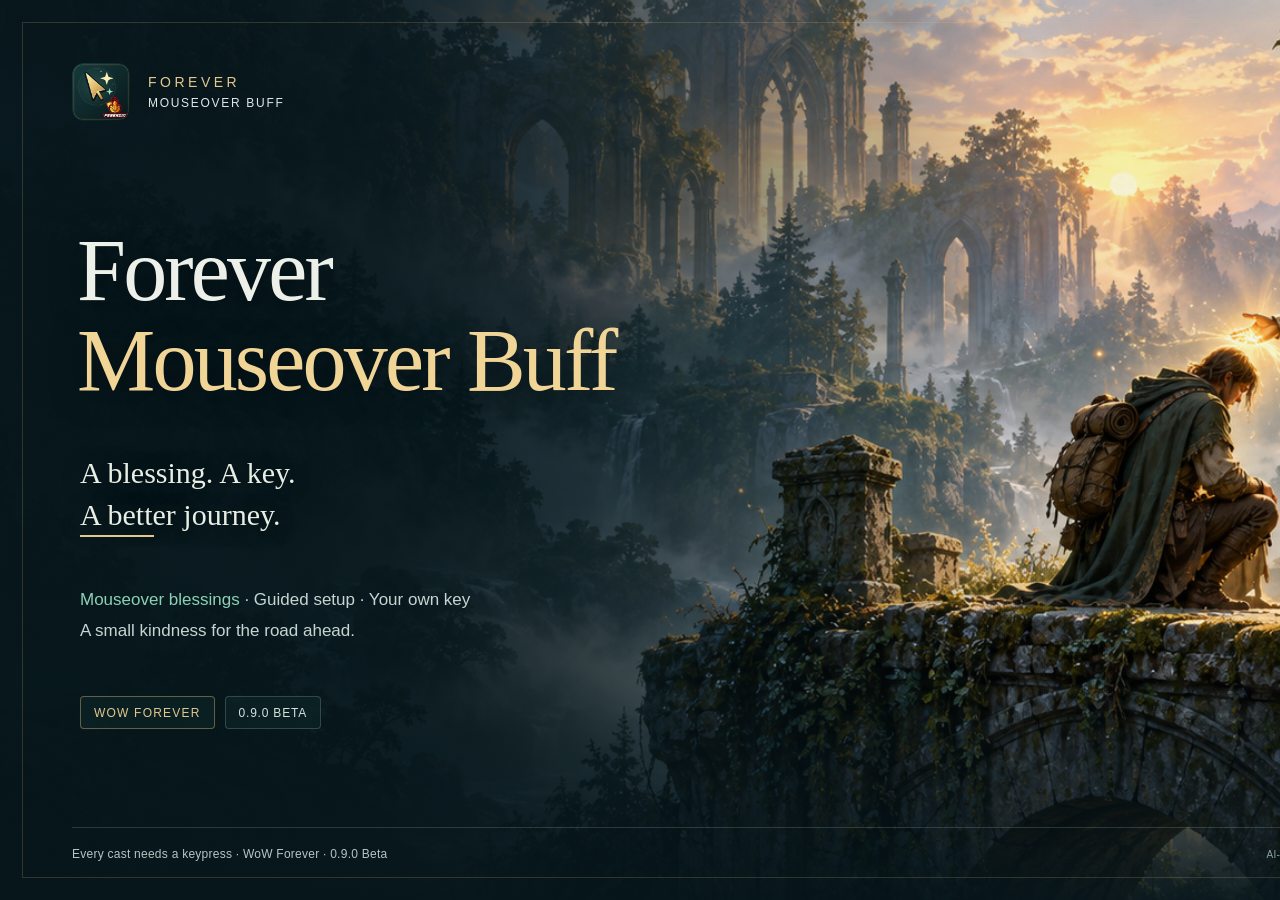
<file: release/assets/launch-0.9.0.html>
<!doctype html>
<!-- Purpose: three code-native release artboards using actual addon layout and unchanged brand marks.
     Input: ?view=hero|intro|keybinding. Output: fixed 1600x900 artboard for export.
     Invariants: no network, user data, fictional UI values or game-screenshot claims.
     Debug: inspect document.documentElement.dataset.view; every external asset is relative. -->
<html lang="en"><head><meta charset="utf-8"><meta name="viewport" content="width=1600,initial-scale=1">
<title>Forever Mouseover Buff · 0.9.0 launch artwork</title>
<style>
:root{--bg:#09181c;--panel:#10282d;--gold:#e3c78d;--mint:#8cd1b7;--text:#ecf0e9;--muted:#9bb4b3}
*{box-sizing:border-box}html,body{margin:0;width:1600px;height:900px;overflow:hidden;background:var(--bg);color:var(--text)}
body{font-family:Arial,Helvetica,sans-serif;-webkit-font-smoothing:antialiased}
.artboard{position:relative;width:1600px;height:900px;overflow:hidden;background:radial-gradient(ellipse at 77% 40%,#18383b 0%,#10272c 41%,#08191d 86%)}
.artboard::after{content:"";position:absolute;inset:22px;border:1px solid #d9bd7a30;pointer-events:none;z-index:5}
.hero-art{position:absolute;inset:0;width:1600px;height:900px;object-fit:cover;object-position:70% center}
.hero-shade{position:absolute;inset:0;background:linear-gradient(90deg,#06161bea 0%,#06161bdf 24%,#06161b88 42%,#06161b08 64%),linear-gradient(0deg,#06151bea 0%,transparent 26%)}
.author-mark{position:absolute;right:64px;top:43px;width:110px;height:96px;object-fit:contain;z-index:4;filter:drop-shadow(0 4px 14px #0006)}
.brand{position:absolute;top:63px;left:72px;display:flex;align-items:center;gap:18px;z-index:3}
.brand img{width:58px;height:58px;object-fit:contain;border-radius:12px}
.brand-name{font-size:14px;letter-spacing:3.5px;text-transform:uppercase;color:var(--gold);line-height:1.6}
.brand-name span{display:block;letter-spacing:1.7px;color:#dde9e4;font-size:12px}
.hero-title{position:absolute;left:77px;top:226px;margin:0;z-index:3;font-family:Georgia,'Times New Roman',serif;font-weight:400;font-size:88px;line-height:1.02;letter-spacing:-2.8px;text-shadow:0 4px 36px #0007}
.hero-title span{display:block;color:#f1d597}.hero-subtitle{position:absolute;left:80px;top:452px;margin:0;z-index:3;font-family:Georgia,'Times New Roman',serif;font-size:30px;line-height:1.4;color:#e9eee4;text-shadow:0 2px 20px #0008}
.hero-rule{position:absolute;left:80px;top:535px;width:74px;height:2px;background:var(--gold);z-index:3}
.hero-features{position:absolute;left:80px;top:568px;z-index:3;font-size:17px;line-height:1.8;color:#c5d6d2;max-width:520px}
.hero-features strong{font-weight:400;color:var(--mint)}
.version{position:absolute;left:80px;top:696px;display:flex;gap:10px;align-items:center;z-index:3}
.pill{display:inline-flex;align-items:center;height:33px;padding:0 13px;border:1px solid #cdb37470;background:#10292b85;border-radius:4px;font-size:12px;letter-spacing:1.2px;color:var(--gold);text-transform:uppercase}
.pill.dim{border-color:#9bb4b345;color:#d2e4de;letter-spacing:.8px}
.bottom{position:absolute;left:72px;right:72px;bottom:39px;display:flex;justify-content:space-between;align-items:center;z-index:4;font-size:12px;letter-spacing:.25px;color:#b2c7c2}
.bottom::before{position:absolute;content:"";left:0;right:0;height:1px;background:#b4c7bd33;top:-20px}
.bottom .credit{font-size:10px;color:#8ca5a1}
.eyebrow{position:absolute;left:72px;top:172px;font-size:12px;letter-spacing:3px;font-weight:700;color:var(--mint)}
.explain-title{position:absolute;left:68px;top:211px;width:460px;margin:0;font-family:Georgia,'Times New Roman',serif;font-size:61px;line-height:1.08;font-weight:400;letter-spacing:-1.6px;color:var(--text)}
.explain-title em{font-style:normal;color:var(--gold)}
.benefits{position:absolute;left:72px;top:411px;width:423px;display:flex;flex-direction:column;gap:26px}
.benefit{display:flex;gap:17px;align-items:flex-start}.number{display:flex;align-items:center;justify-content:center;flex:none;width:34px;height:34px;border:1px solid #d4ba7e63;border-radius:50%;color:var(--gold);font-family:Georgia,serif;font-size:17px}
.benefit h2{font-size:19px;font-weight:500;line-height:1.4;margin:0 0 7px;color:#e5eee8}.benefit p{font-size:14px;line-height:1.6;margin:0;color:var(--muted)}
.note{position:absolute;left:72px;top:719px;width:417px;font-size:13px;line-height:1.65;color:#a6c4bb}.note b{color:var(--mint);font-weight:500}
.window-surround{position:absolute;left:571px;top:134px;width:936px;height:685px;background:#071417;border:1px solid #e0c48943;box-shadow:0 26px 90px #0007;border-radius:5px;padding:14px;z-index:2}
.window-surround::before{content:"";position:absolute;inset:-11px;border:1px solid #afc7bf13;border-radius:11px;pointer-events:none}
.ui-window{position:relative;width:840px;height:620px;transform:scale(1.08);transform-origin:top left;background:#0c161a;font-family:'Arial Narrow','Liberation Sans Narrow',Arial,sans-serif}
.ui-node{position:absolute;white-space:pre-wrap;overflow-wrap:normal;overflow:hidden;line-height:1.18;font-weight:400}
.window-label{position:absolute;top:104px;left:586px;color:#8daca6;font-size:10px;letter-spacing:2px;text-transform:uppercase}
.setup-line{position:absolute;left:72px;top:169px;width:38px;height:2px;background:var(--gold)}
.key-title{top:223px;font-size:69px;width:440px}.key-benefits{top:430px;gap:28px}.key-note{top:730px}.key .eyebrow{top:181px}
[data-view="hero"] .setup,[data-view="intro"] .hero,[data-view="keybinding"] .hero{display:none}
[data-view="intro"] .key-copy,[data-view="keybinding"] .intro-copy{display:none}
</style></head><body><main class="artboard" role="img" aria-label="Forever Mouseover Buff release graphic">
<section class="hero"><img class="hero-art" src="hero-art-0.9.0.jpg" alt="Illustration of a paladin blessing a traveler in a forest sanctuary"><div class="hero-shade"></div>
<h1 class="hero-title">Forever<span>Mouseover Buff</span></h1><p class="hero-subtitle">A blessing. A key.<br>A better journey.</p><div class="hero-rule"></div>
<p class="hero-features"><strong>Mouseover blessings</strong> · Guided setup · Your own key<br>A small kindness for the road ahead.</p>
<div class="version"><span class="pill">WoW Forever</span><span class="pill dim">0.9.0 Beta</span></div>
<div class="bottom"><span>Every cast needs a keypress · WoW Forever · 0.9.0 Beta</span><span class="credit">AI-assisted illustration · Independent addon by Feberdin</span></div></section>
<header class="brand"><img src="project-icon.png" alt="Forever Mouseover Buff icon"><div class="brand-name">Forever<span>Mouseover Buff</span></div></header>
<img class="author-mark" src="feberdin-knight.png" alt="Original Feberdin knight and wordmark">
<section class="setup"><div class="intro-copy"><div class="eyebrow">NEW IN 0.9.0</div><h1 class="explain-title">Start in three<br><em>simple steps.</em></h1>
<div class="benefits"><article class="benefit"><span class="number">1</span><div><h2>Choose your buff key.</h2><p>Pick a free key inside the addon.<br>No hidden default assignment.</p></div></article><article class="benefit"><span class="number">2</span><div><h2>Hover. Press. Bless.</h2><p>Mouse over a friendly player.<br>Every blessing needs your keypress.</p></div></article><article class="benefit"><span class="number">3</span><div><h2>Make greetings your own.</h2><p>Control sending, receiving and<br>the display of your own messages.</p></div></article></div><p class="note"><b>Always within reach.</b><br>Reopen the introduction with <strong>/fmb intro</strong>.</p></div>
<div class="key-copy key"><div class="eyebrow">YOUR SETUP. YOUR CHOICE.</div><h1 class="explain-title key-title">Your buff.<br><em>Your key.</em></h1>
<div class="benefits key-benefits"><article class="benefit"><span class="number">⌨</span><div><h2>Keyboard + modifiers</h2><p>Use Alt, Ctrl, Shift or Cmd<br>with a free keyboard key.</p></div></article><article class="benefit"><span class="number">↕</span><div><h2>Mouse buttons + wheel</h2><p>Choose a middle or extra mouse button,<br>or a direction of your mouse wheel.</p></div></article><article class="benefit"><span class="number">✓</span><div><h2>Your other keys stay protected.</h2><p>Occupied keys are rejected.<br>Escape cancels without applying a change.</p></div></article></div><p class="note key-note">Open <b>Buffs &amp; Taste → Taste wählen</b><br>or enter <b>/fmb bind</b>.</p></div>
<div class="window-label">The actual addon layout</div><div class="window-surround"><div id="ui" class="ui-window" aria-label="Source-derived German addon interface"></div></div>
<div class="bottom"><span>UI preview from addon code · German interface</span><span>WoW Forever · 0.9.0 Beta</span></div></section></main>
<script>
// Render the actual exported native frames. Only the presentation environment is
// substituted; all coordinates, strings, colors and texture bytes come from Lua.
const layouts={"intro":[{"color":{"1":0.16,"2":0.235,"3":0.25,"4":1},"text":"","w":840,"vertical":"TOP","y":0,"x":0,"align":"LEFT","size":12,"texture":"","kind":"Texture","h":620,"textColor":{}},{"color":{"1":0.047,"2":0.086,"3":0.102,"4":1},"text":"","w":838,"vertical":"TOP","y":1,"x":1,"align":"LEFT","size":12,"texture":"","kind":"Texture","h":618,"textColor":{}},{"color":{"1":0.843,"2":0.718,"3":0.482,"4":1},"text":"","w":838,"vertical":"TOP","y":1,"x":1,"align":"LEFT","size":12,"texture":"","kind":"Texture","h":2,"textColor":{}},{"color":{},"text":"","w":68,"vertical":"TOP","y":22,"x":24,"align":"LEFT","size":12,"texture":"Interface\\AddOns\\ForeverMouseoverBuff\\Media\\ProjectIcon.tga","kind":"Texture","h":68,"textColor":{}},{"color":{},"text":"FOREVER","w":525,"vertical":"TOP","y":24,"x":108,"align":"LEFT","size":12,"texture":"","kind":"FontString","h":20,"textColor":{"1":0.843,"2":0.718,"3":0.482,"4":1}},{"color":{},"text":"Mouseover Buff","w":580,"vertical":"TOP","y":48,"x":106,"align":"LEFT","size":27,"texture":"","kind":"FontString","h":34,"textColor":{"1":0.91,"2":0.933,"3":0.918,"4":1}},{"color":{},"text":"Ein Segen. Ein Gruß. Gemeinsam durch Azeroth.","w":580,"vertical":"TOP","y":89,"x":108,"align":"LEFT","size":12,"texture":"","kind":"FontString","h":23,"textColor":{"1":0.57,"2":0.655,"3":0.663,"4":1}},{"color":{},"text":"","w":50,"vertical":"TOP","y":27,"x":734,"align":"LEFT","size":12,"texture":"Interface\\AddOns\\ForeverMouseoverBuff\\Media\\FeberdinKnight.tga","kind":"Texture","h":50,"textColor":{}},{"color":{},"text":"FEBERDIN","w":78,"vertical":"TOP","y":83,"x":720,"align":"LEFT","size":10,"texture":"","kind":"FontString","h":18,"textColor":{"1":0.843,"2":0.718,"3":0.482,"4":1}},{"color":{"1":0.16,"2":0.235,"3":0.25,"4":1},"text":"","w":798,"vertical":"TOP","y":118,"x":20,"align":"LEFT","size":12,"texture":"","kind":"Texture","h":1,"textColor":{}},{"color":{"1":0.16,"2":0.235,"3":0.25,"4":1},"text":"","w":1,"vertical":"TOP","y":138,"x":208,"align":"LEFT","size":12,"texture":"","kind":"Texture","h":410,"textColor":{}},{"color":{"1":0.071,"2":0.125,"3":0.145,"4":1},"text":"","w":171,"vertical":"TOP","y":493,"x":20,"align":"LEFT","size":12,"texture":"","kind":"Texture","h":63,"textColor":{}},{"color":{},"text":"FÜR ALLE KLASSEN","w":151,"vertical":"TOP","y":504,"x":32,"align":"LEFT","size":10,"texture":"","kind":"FontString","h":16,"textColor":{"1":0.843,"2":0.718,"3":0.482,"4":1}},{"color":{},"text":"Grüße empfangen oder\nausblenden – du entscheidest.","w":151,"vertical":"TOP","y":526,"x":32,"align":"LEFT","size":10,"texture":"","kind":"FontString","h":29,"textColor":{"1":0.57,"2":0.655,"3":0.663,"4":1}},{"color":{"1":0.16,"2":0.235,"3":0.25,"4":1},"text":"","w":798,"vertical":"TOP","y":575,"x":20,"align":"LEFT","size":12,"texture":"","kind":"Texture","h":1,"textColor":{}},{"color":{},"text":"v0.9.0  ·  Feberdin","w":206,"vertical":"TOP","y":590,"x":22,"align":"LEFT","size":10,"texture":"","kind":"FontString","h":17,"textColor":{"1":0.57,"2":0.655,"3":0.663,"4":1}},{"color":{},"text":"Einstellungen direkt übernommen · Datei beim nächsten /reload","w":563,"vertical":"TOP","y":589,"x":254,"align":"LEFT","size":10,"texture":"","kind":"FontString","h":21,"textColor":{"1":0.57,"2":0.655,"3":0.663,"4":1}},{"color":{"1":0.16,"2":0.235,"3":0.25,"4":1},"text":"","w":26,"vertical":"TOP","y":18,"x":796,"align":"LEFT","size":12,"texture":"","kind":"Texture","h":26,"textColor":{}},{"color":{"1":0.09,"2":0.157,"3":0.173,"4":1},"text":"","w":24,"vertical":"TOP","y":19,"x":797,"align":"LEFT","size":12,"texture":"","kind":"Texture","h":24,"textColor":{}},{"color":{},"text":"×","w":8,"vertical":"MIDDLE","y":18,"x":805,"align":"CENTER","size":14,"texture":"","kind":"FontString","h":26,"textColor":{"1":0.91,"2":0.933,"3":0.918,"4":1}},{"color":{"1":0.16,"2":0.235,"3":0.25,"4":1},"text":"","w":171,"vertical":"TOP","y":140,"x":20,"align":"LEFT","size":12,"texture":"","kind":"Texture","h":40,"textColor":{}},{"color":{"1":0.09,"2":0.157,"3":0.173,"4":1},"text":"","w":169,"vertical":"TOP","y":141,"x":21,"align":"LEFT","size":12,"texture":"","kind":"Texture","h":38,"textColor":{}},{"color":{},"text":"Buffs & Taste","w":153,"vertical":"MIDDLE","y":140,"x":29,"align":"CENTER","size":14,"texture":"","kind":"FontString","h":40,"textColor":{"1":0.91,"2":0.933,"3":0.918,"4":1}},{"color":{"1":0.16,"2":0.235,"3":0.25,"4":1},"text":"","w":171,"vertical":"TOP","y":187,"x":20,"align":"LEFT","size":12,"texture":"","kind":"Texture","h":40,"textColor":{}},{"color":{"1":0.09,"2":0.157,"3":0.173,"4":1},"text":"","w":169,"vertical":"TOP","y":188,"x":21,"align":"LEFT","size":12,"texture":"","kind":"Texture","h":38,"textColor":{}},{"color":{},"text":"Klassen-Priorität","w":153,"vertical":"MIDDLE","y":187,"x":29,"align":"CENTER","size":14,"texture":"","kind":"FontString","h":40,"textColor":{"1":0.91,"2":0.933,"3":0.918,"4":1}},{"color":{"1":0.16,"2":0.235,"3":0.25,"4":1},"text":"","w":171,"vertical":"TOP","y":234,"x":20,"align":"LEFT","size":12,"texture":"","kind":"Texture","h":40,"textColor":{}},{"color":{"1":0.09,"2":0.157,"3":0.173,"4":1},"text":"","w":169,"vertical":"TOP","y":235,"x":21,"align":"LEFT","size":12,"texture":"","kind":"Texture","h":38,"textColor":{}},{"color":{},"text":"Grüße & Chat","w":153,"vertical":"MIDDLE","y":234,"x":29,"align":"CENTER","size":14,"texture":"","kind":"FontString","h":40,"textColor":{"1":0.91,"2":0.933,"3":0.918,"4":1}},{"color":{"1":0.16,"2":0.235,"3":0.25,"4":1},"text":"","w":171,"vertical":"TOP","y":281,"x":20,"align":"LEFT","size":12,"texture":"","kind":"Texture","h":40,"textColor":{}},{"color":{"1":0.09,"2":0.157,"3":0.173,"4":1},"text":"","w":169,"vertical":"TOP","y":282,"x":21,"align":"LEFT","size":12,"texture":"","kind":"Texture","h":38,"textColor":{}},{"color":{},"text":"Töne","w":153,"vertical":"MIDDLE","y":281,"x":29,"align":"CENTER","size":14,"texture":"","kind":"FontString","h":40,"textColor":{"1":0.91,"2":0.933,"3":0.918,"4":1}},{"color":{"1":0.16,"2":0.235,"3":0.25,"4":1},"text":"","w":171,"vertical":"TOP","y":328,"x":20,"align":"LEFT","size":12,"texture":"","kind":"Texture","h":40,"textColor":{}},{"color":{"1":0.09,"2":0.157,"3":0.173,"4":1},"text":"","w":169,"vertical":"TOP","y":329,"x":21,"align":"LEFT","size":12,"texture":"","kind":"Texture","h":38,"textColor":{}},{"color":{},"text":"Meine Statistik","w":153,"vertical":"MIDDLE","y":328,"x":29,"align":"CENTER","size":14,"texture":"","kind":"FontString","h":40,"textColor":{"1":0.91,"2":0.933,"3":0.918,"4":1}},{"color":{"1":0.16,"2":0.235,"3":0.25,"4":1},"text":"","w":171,"vertical":"TOP","y":375,"x":20,"align":"LEFT","size":12,"texture":"","kind":"Texture","h":40,"textColor":{}},{"color":{"1":0.09,"2":0.157,"3":0.173,"4":1},"text":"","w":169,"vertical":"TOP","y":376,"x":21,"align":"LEFT","size":12,"texture":"","kind":"Texture","h":38,"textColor":{}},{"color":{},"text":"Diagnose","w":153,"vertical":"MIDDLE","y":375,"x":29,"align":"CENTER","size":14,"texture":"","kind":"FontString","h":40,"textColor":{"1":0.91,"2":0.933,"3":0.918,"4":1}},{"color":{"1":0.16,"2":0.235,"3":0.25,"4":1},"text":"","w":171,"vertical":"TOP","y":422,"x":20,"align":"LEFT","size":12,"texture":"","kind":"Texture","h":40,"textColor":{}},{"color":{"1":0.09,"2":0.157,"3":0.173,"4":1},"text":"","w":169,"vertical":"TOP","y":423,"x":21,"align":"LEFT","size":12,"texture":"","kind":"Texture","h":38,"textColor":{}},{"color":{},"text":"Hilfe & Feedback","w":153,"vertical":"MIDDLE","y":422,"x":29,"align":"CENTER","size":14,"texture":"","kind":"FontString","h":40,"textColor":{"1":0.91,"2":0.933,"3":0.918,"4":1}},{"color":{},"text":"Willkommen bei AutoBuff.","w":588,"vertical":"TOP","y":137,"x":228,"align":"LEFT","size":23,"texture":"","kind":"FontString","h":32,"textColor":{"1":0.91,"2":0.933,"3":0.918,"4":1}},{"color":{},"text":"Forever Mouseover Buff – in drei Schritten startklar.\nDie Einführung findest du später unter Hilfe oder /fmb intro.","w":588,"vertical":"TOP","y":174,"x":228,"align":"LEFT","size":12,"texture":"","kind":"FontString","h":35,"textColor":{"1":0.57,"2":0.655,"3":0.663,"4":1}},{"color":{"1":0.071,"2":0.125,"3":0.145,"4":1},"text":"","w":588,"vertical":"TOP","y":215,"x":228,"align":"LEFT","size":12,"texture":"","kind":"Texture","h":90,"textColor":{}},{"color":{"1":0.16,"2":0.235,"3":0.25,"4":1},"text":"","w":2,"vertical":"TOP","y":215,"x":228,"align":"LEFT","size":12,"texture":"","kind":"Texture","h":90,"textColor":{}},{"color":{},"text":"1   Deine Buff-Taste wählen","w":550,"vertical":"TOP","y":227,"x":244,"align":"LEFT","size":18,"texture":"","kind":"FontString","h":26,"textColor":{"1":0.843,"2":0.718,"3":0.482,"4":1}},{"color":{},"text":"Unter „Buffs & Taste“ eine freie Taste oder Maustaste zuweisen.\nOhne Zuweisung wird keine Taste verändert.","w":550,"vertical":"TOP","y":261,"x":244,"align":"LEFT","size":12,"texture":"","kind":"FontString","h":36,"textColor":{"1":0.91,"2":0.933,"3":0.918,"4":1}},{"color":{"1":0.071,"2":0.125,"3":0.145,"4":1},"text":"","w":588,"vertical":"TOP","y":317,"x":228,"align":"LEFT","size":12,"texture":"","kind":"Texture","h":95,"textColor":{}},{"color":{"1":0.16,"2":0.235,"3":0.25,"4":1},"text":"","w":2,"vertical":"TOP","y":317,"x":228,"align":"LEFT","size":12,"texture":"","kind":"Texture","h":95,"textColor":{}},{"color":{},"text":"2   Maus über einen freundlichen Spieler","w":550,"vertical":"TOP","y":329,"x":244,"align":"LEFT","size":18,"texture":"","kind":"FontString","h":26,"textColor":{"1":0.843,"2":0.718,"3":0.482,"4":1}},{"color":{},"text":"Taste drücken und loslassen – jeder Segen braucht einen Tastendruck.\nPaladine: Auto wählt außerhalb deines Kampfes einen gelernten Segen.\nIm Kampf wirkt dieselbe Taste nur Könige, sobald gelernt.","w":550,"vertical":"TOP","y":362,"x":244,"align":"LEFT","size":12,"texture":"","kind":"FontString","h":47,"textColor":{"1":0.91,"2":0.933,"3":0.918,"4":1}},{"color":{"1":0.071,"2":0.125,"3":0.145,"4":1},"text":"","w":588,"vertical":"TOP","y":424,"x":228,"align":"LEFT","size":12,"texture":"","kind":"Texture","h":82,"textColor":{}},{"color":{"1":0.16,"2":0.235,"3":0.25,"4":1},"text":"","w":2,"vertical":"TOP","y":424,"x":228,"align":"LEFT","size":12,"texture":"","kind":"Texture","h":82,"textColor":{}},{"color":{},"text":"3   Grüße nach deinem Geschmack","w":550,"vertical":"TOP","y":436,"x":244,"align":"LEFT","size":18,"texture":"","kind":"FontString","h":26,"textColor":{"1":0.843,"2":0.718,"3":0.482,"4":1}},{"color":{},"text":"Standard: Grüße an, eigene Kopien verborgen. Unter „Grüße & Chat“\nändern. Alle Klassen können dort den Empfang ausschalten.","w":550,"vertical":"TOP","y":469,"x":244,"align":"LEFT","size":12,"texture":"","kind":"FontString","h":32,"textColor":{"1":0.91,"2":0.933,"3":0.918,"4":1}},{"color":{"1":0.16,"2":0.235,"3":0.25,"4":1},"text":"","w":185,"vertical":"TOP","y":525,"x":228,"align":"LEFT","size":12,"texture":"","kind":"Texture","h":38,"textColor":{}},{"color":{"1":0.09,"2":0.157,"3":0.173,"4":1},"text":"","w":183,"vertical":"TOP","y":526,"x":229,"align":"LEFT","size":12,"texture":"","kind":"Texture","h":36,"textColor":{}},{"color":{},"text":"Taste einrichten","w":167,"vertical":"MIDDLE","y":525,"x":237,"align":"CENTER","size":14,"texture":"","kind":"FontString","h":38,"textColor":{"1":0.91,"2":0.933,"3":0.918,"4":1}},{"color":{"1":0.16,"2":0.235,"3":0.25,"4":1},"text":"","w":185,"vertical":"TOP","y":525,"x":425,"align":"LEFT","size":12,"texture":"","kind":"Texture","h":38,"textColor":{}},{"color":{"1":0.09,"2":0.157,"3":0.173,"4":1},"text":"","w":183,"vertical":"TOP","y":526,"x":426,"align":"LEFT","size":12,"texture":"","kind":"Texture","h":36,"textColor":{}},{"color":{},"text":"Grüße einstellen","w":167,"vertical":"MIDDLE","y":525,"x":434,"align":"CENTER","size":14,"texture":"","kind":"FontString","h":38,"textColor":{"1":0.91,"2":0.933,"3":0.918,"4":1}},{"color":{"1":0.16,"2":0.235,"3":0.25,"4":1},"text":"","w":194,"vertical":"TOP","y":525,"x":622,"align":"LEFT","size":12,"texture":"","kind":"Texture","h":38,"textColor":{}},{"color":{"1":0.09,"2":0.157,"3":0.173,"4":1},"text":"","w":192,"vertical":"TOP","y":526,"x":623,"align":"LEFT","size":12,"texture":"","kind":"Texture","h":36,"textColor":{}},{"color":{},"text":"Los geht’s","w":176,"vertical":"MIDDLE","y":525,"x":631,"align":"CENTER","size":14,"texture":"","kind":"FontString","h":38,"textColor":{"1":0.91,"2":0.933,"3":0.918,"4":1}}],"capture":[{"color":{"1":0.16,"2":0.235,"3":0.25,"4":1},"text":"","w":840,"vertical":"TOP","y":0,"x":0,"align":"LEFT","size":12,"texture":"","kind":"Texture","h":620,"textColor":{}},{"color":{"1":0.047,"2":0.086,"3":0.102,"4":1},"text":"","w":838,"vertical":"TOP","y":1,"x":1,"align":"LEFT","size":12,"texture":"","kind":"Texture","h":618,"textColor":{}},{"color":{"1":0.843,"2":0.718,"3":0.482,"4":1},"text":"","w":838,"vertical":"TOP","y":1,"x":1,"align":"LEFT","size":12,"texture":"","kind":"Texture","h":2,"textColor":{}},{"color":{},"text":"","w":68,"vertical":"TOP","y":22,"x":24,"align":"LEFT","size":12,"texture":"Interface\\AddOns\\ForeverMouseoverBuff\\Media\\ProjectIcon.tga","kind":"Texture","h":68,"textColor":{}},{"color":{},"text":"FOREVER","w":525,"vertical":"TOP","y":24,"x":108,"align":"LEFT","size":12,"texture":"","kind":"FontString","h":20,"textColor":{"1":0.843,"2":0.718,"3":0.482,"4":1}},{"color":{},"text":"Mouseover Buff","w":580,"vertical":"TOP","y":48,"x":106,"align":"LEFT","size":27,"texture":"","kind":"FontString","h":34,"textColor":{"1":0.91,"2":0.933,"3":0.918,"4":1}},{"color":{},"text":"Ein Segen. Ein Gruß. Gemeinsam durch Azeroth.","w":580,"vertical":"TOP","y":89,"x":108,"align":"LEFT","size":12,"texture":"","kind":"FontString","h":23,"textColor":{"1":0.57,"2":0.655,"3":0.663,"4":1}},{"color":{},"text":"","w":50,"vertical":"TOP","y":27,"x":734,"align":"LEFT","size":12,"texture":"Interface\\AddOns\\ForeverMouseoverBuff\\Media\\FeberdinKnight.tga","kind":"Texture","h":50,"textColor":{}},{"color":{},"text":"FEBERDIN","w":78,"vertical":"TOP","y":83,"x":720,"align":"LEFT","size":10,"texture":"","kind":"FontString","h":18,"textColor":{"1":0.843,"2":0.718,"3":0.482,"4":1}},{"color":{"1":0.16,"2":0.235,"3":0.25,"4":1},"text":"","w":798,"vertical":"TOP","y":118,"x":20,"align":"LEFT","size":12,"texture":"","kind":"Texture","h":1,"textColor":{}},{"color":{"1":0.16,"2":0.235,"3":0.25,"4":1},"text":"","w":1,"vertical":"TOP","y":138,"x":208,"align":"LEFT","size":12,"texture":"","kind":"Texture","h":410,"textColor":{}},{"color":{"1":0.071,"2":0.125,"3":0.145,"4":1},"text":"","w":171,"vertical":"TOP","y":493,"x":20,"align":"LEFT","size":12,"texture":"","kind":"Texture","h":63,"textColor":{}},{"color":{},"text":"FÜR ALLE KLASSEN","w":151,"vertical":"TOP","y":504,"x":32,"align":"LEFT","size":10,"texture":"","kind":"FontString","h":16,"textColor":{"1":0.843,"2":0.718,"3":0.482,"4":1}},{"color":{},"text":"Grüße empfangen oder\nausblenden – du entscheidest.","w":151,"vertical":"TOP","y":526,"x":32,"align":"LEFT","size":10,"texture":"","kind":"FontString","h":29,"textColor":{"1":0.57,"2":0.655,"3":0.663,"4":1}},{"color":{"1":0.16,"2":0.235,"3":0.25,"4":1},"text":"","w":798,"vertical":"TOP","y":575,"x":20,"align":"LEFT","size":12,"texture":"","kind":"Texture","h":1,"textColor":{}},{"color":{},"text":"v0.9.0  ·  Feberdin","w":206,"vertical":"TOP","y":590,"x":22,"align":"LEFT","size":10,"texture":"","kind":"FontString","h":17,"textColor":{"1":0.57,"2":0.655,"3":0.663,"4":1}},{"color":{},"text":"Einstellungen direkt übernommen · Datei beim nächsten /reload","w":563,"vertical":"TOP","y":589,"x":254,"align":"LEFT","size":10,"texture":"","kind":"FontString","h":21,"textColor":{"1":0.57,"2":0.655,"3":0.663,"4":1}},{"color":{"1":0.16,"2":0.235,"3":0.25,"4":1},"text":"","w":26,"vertical":"TOP","y":18,"x":796,"align":"LEFT","size":12,"texture":"","kind":"Texture","h":26,"textColor":{}},{"color":{"1":0.09,"2":0.157,"3":0.173,"4":1},"text":"","w":24,"vertical":"TOP","y":19,"x":797,"align":"LEFT","size":12,"texture":"","kind":"Texture","h":24,"textColor":{}},{"color":{},"text":"×","w":8,"vertical":"MIDDLE","y":18,"x":805,"align":"CENTER","size":14,"texture":"","kind":"FontString","h":26,"textColor":{"1":0.91,"2":0.933,"3":0.918,"4":1}},{"color":{"1":0.843,"2":0.718,"3":0.482,"4":1},"text":"","w":171,"vertical":"TOP","y":140,"x":20,"align":"LEFT","size":12,"texture":"","kind":"Texture","h":40,"textColor":{}},{"color":{"1":0.09,"2":0.157,"3":0.173,"4":1},"text":"","w":169,"vertical":"TOP","y":141,"x":21,"align":"LEFT","size":12,"texture":"","kind":"Texture","h":38,"textColor":{}},{"color":{},"text":"Buffs & Taste","w":153,"vertical":"MIDDLE","y":140,"x":29,"align":"CENTER","size":14,"texture":"","kind":"FontString","h":40,"textColor":{"1":0.843,"2":0.718,"3":0.482,"4":1}},{"color":{},"text":"Deine Segen. Eine Taste.","w":588,"vertical":"TOP","y":137,"x":228,"align":"LEFT","size":23,"texture":"","kind":"FontString","h":32,"textColor":{"1":0.91,"2":0.933,"3":0.918,"4":1}},{"color":{},"text":"Für Paladine: Mouseover auswählen, Taste drücken und loslassen.\nDas Addon wählt einen passenden gelernten Segen.","w":588,"vertical":"TOP","y":174,"x":228,"align":"LEFT","size":12,"texture":"","kind":"FontString","h":35,"textColor":{"1":0.57,"2":0.655,"3":0.663,"4":1}},{"color":{"1":0.071,"2":0.125,"3":0.145,"4":1},"text":"","w":588,"vertical":"TOP","y":215,"x":228,"align":"LEFT","size":12,"texture":"","kind":"Texture","h":76,"textColor":{}},{"color":{"1":0.16,"2":0.235,"3":0.25,"4":1},"text":"","w":2,"vertical":"TOP","y":215,"x":228,"align":"LEFT","size":12,"texture":"","kind":"Texture","h":76,"textColor":{}},{"color":{},"text":"AKTUELLER STATUS","w":550,"vertical":"TOP","y":227,"x":244,"align":"LEFT","size":10,"texture":"","kind":"FontString","h":16,"textColor":{"1":0.57,"2":0.655,"3":0.663,"4":1}},{"color":{},"text":"Fahre mit der Maus über einen anderen befreundeten Spieler.","w":550,"vertical":"TOP","y":250,"x":244,"align":"LEFT","size":14,"texture":"","kind":"FontString","h":33,"textColor":{"1":0.843,"2":0.718,"3":0.482,"4":1}},{"color":{"1":0.071,"2":0.125,"3":0.145,"4":1},"text":"","w":588,"vertical":"TOP","y":305,"x":228,"align":"LEFT","size":12,"texture":"","kind":"Texture","h":102,"textColor":{}},{"color":{"1":0.16,"2":0.235,"3":0.25,"4":1},"text":"","w":2,"vertical":"TOP","y":305,"x":228,"align":"LEFT","size":12,"texture":"","kind":"Texture","h":102,"textColor":{}},{"color":{},"text":"DEINE BUFF-TASTE","w":220,"vertical":"TOP","y":316,"x":244,"align":"LEFT","size":10,"texture":"","kind":"FontString","h":15,"textColor":{"1":0.57,"2":0.655,"3":0.663,"4":1}},{"color":{},"text":"Noch keine Taste","w":256,"vertical":"TOP","y":338,"x":244,"align":"LEFT","size":16,"texture":"","kind":"FontString","h":24,"textColor":{"1":0.843,"2":0.718,"3":0.482,"4":1}},{"color":{},"text":"Optional: WoW-Tastaturbelegung → Forever Mouseover Buff","w":556,"vertical":"TOP","y":371,"x":244,"align":"LEFT","size":11,"texture":"","kind":"FontString","h":28,"textColor":{"1":0.57,"2":0.655,"3":0.663,"4":1}},{"color":{},"text":"AUSWAHL AUSSERHALB DES KAMPFES","w":588,"vertical":"TOP","y":422,"x":228,"align":"LEFT","size":10,"texture":"","kind":"FontString","h":18,"textColor":{"1":0.57,"2":0.655,"3":0.663,"4":1}},{"color":{},"text":"Im Kampf: feste Könige, sobald gelernt; keine automatische Buffprüfung.","w":588,"vertical":"TOP","y":558,"x":228,"align":"LEFT","size":10,"texture":"","kind":"FontString","h":16,"textColor":{"1":0.57,"2":0.655,"3":0.663,"4":1}},{"color":{"1":0.16,"2":0.235,"3":0.25,"4":1},"text":"","w":155,"vertical":"TOP","y":321,"x":512,"align":"LEFT","size":12,"texture":"","kind":"Texture","h":34,"textColor":{}},{"color":{"1":0.09,"2":0.157,"3":0.173,"4":1},"text":"","w":153,"vertical":"TOP","y":322,"x":513,"align":"LEFT","size":12,"texture":"","kind":"Texture","h":32,"textColor":{}},{"color":{},"text":"Taste wählen","w":137,"vertical":"MIDDLE","y":321,"x":521,"align":"CENTER","size":14,"texture":"","kind":"FontString","h":34,"textColor":{"1":0.91,"2":0.933,"3":0.918,"4":1}},{"color":{"1":0.16,"2":0.235,"3":0.25,"4":1},"text":"","w":123,"vertical":"TOP","y":321,"x":677,"align":"LEFT","size":12,"texture":"","kind":"Texture","h":34,"textColor":{}},{"color":{"1":0.09,"2":0.157,"3":0.173,"4":1},"text":"","w":121,"vertical":"TOP","y":322,"x":678,"align":"LEFT","size":12,"texture":"","kind":"Texture","h":32,"textColor":{}},{"color":{},"text":"Entfernen","w":105,"vertical":"MIDDLE","y":321,"x":686,"align":"CENTER","size":14,"texture":"","kind":"FontString","h":34,"textColor":{"1":0.91,"2":0.933,"3":0.918,"4":1}},{"color":{"1":0.843,"2":0.718,"3":0.482,"4":1},"text":"","w":138,"vertical":"TOP","y":447,"x":228,"align":"LEFT","size":12,"texture":"","kind":"Texture","h":34,"textColor":{}},{"color":{"1":0.09,"2":0.157,"3":0.173,"4":1},"text":"","w":136,"vertical":"TOP","y":448,"x":229,"align":"LEFT","size":12,"texture":"","kind":"Texture","h":32,"textColor":{}},{"color":{},"text":"Automatisch","w":120,"vertical":"MIDDLE","y":447,"x":237,"align":"CENTER","size":14,"texture":"","kind":"FontString","h":34,"textColor":{"1":0.843,"2":0.718,"3":0.482,"4":1}},{"color":{"1":0.16,"2":0.235,"3":0.25,"4":1},"text":"","w":138,"vertical":"TOP","y":447,"x":378,"align":"LEFT","size":12,"texture":"","kind":"Texture","h":34,"textColor":{}},{"color":{"1":0.09,"2":0.157,"3":0.173,"4":1},"text":"","w":136,"vertical":"TOP","y":448,"x":379,"align":"LEFT","size":12,"texture":"","kind":"Texture","h":32,"textColor":{}},{"color":{},"text":"Macht","w":120,"vertical":"MIDDLE","y":447,"x":387,"align":"CENTER","size":14,"texture":"","kind":"FontString","h":34,"textColor":{"1":0.91,"2":0.933,"3":0.918,"4":1}},{"color":{"1":0.16,"2":0.235,"3":0.25,"4":1},"text":"","w":138,"vertical":"TOP","y":447,"x":528,"align":"LEFT","size":12,"texture":"","kind":"Texture","h":34,"textColor":{}},{"color":{"1":0.09,"2":0.157,"3":0.173,"4":1},"text":"","w":136,"vertical":"TOP","y":448,"x":529,"align":"LEFT","size":12,"texture":"","kind":"Texture","h":32,"textColor":{}},{"color":{},"text":"Weisheit","w":120,"vertical":"MIDDLE","y":447,"x":537,"align":"CENTER","size":14,"texture":"","kind":"FontString","h":34,"textColor":{"1":0.91,"2":0.933,"3":0.918,"4":1}},{"color":{"1":0.16,"2":0.235,"3":0.25,"4":1},"text":"","w":138,"vertical":"TOP","y":447,"x":678,"align":"LEFT","size":12,"texture":"","kind":"Texture","h":34,"textColor":{}},{"color":{"1":0.09,"2":0.157,"3":0.173,"4":1},"text":"","w":136,"vertical":"TOP","y":448,"x":679,"align":"LEFT","size":12,"texture":"","kind":"Texture","h":32,"textColor":{}},{"color":{},"text":"Könige","w":120,"vertical":"MIDDLE","y":447,"x":687,"align":"CENTER","size":14,"texture":"","kind":"FontString","h":34,"textColor":{"1":0.91,"2":0.933,"3":0.918,"4":1}},{"color":{"1":0.09,"2":0.157,"3":0.173,"4":1},"text":"","w":588,"vertical":"TOP","y":493,"x":228,"align":"LEFT","size":12,"texture":"","kind":"Texture","h":64,"textColor":{}},{"color":{},"text":"Mouseover-Buffs aktiv","w":486,"vertical":"TOP","y":503,"x":242,"align":"LEFT","size":15,"texture":"","kind":"FontString","h":22,"textColor":{"1":0.91,"2":0.933,"3":0.918,"4":1}},{"color":{},"text":"Gelernte Segen für andere freundliche Spieler.","w":486,"vertical":"TOP","y":527,"x":242,"align":"LEFT","size":12,"texture":"","kind":"FontString","h":25,"textColor":{"1":0.57,"2":0.655,"3":0.663,"4":1}},{"color":{"1":0.42,"2":0.827,"3":0.698,"4":1},"text":"","w":51,"vertical":"TOP","y":513,"x":749,"align":"LEFT","size":12,"texture":"","kind":"Texture","h":26,"textColor":{}},{"color":{},"text":"AN","w":51,"vertical":"MIDDLE","y":513,"x":749,"align":"CENTER","size":12,"texture":"","kind":"FontString","h":26,"textColor":{"1":0.047,"2":0.086,"3":0.102,"4":1}},{"color":{"1":0.047,"2":0.086,"3":0.102,"4":1},"text":"","w":588,"vertical":"TOP","y":137,"x":228,"align":"LEFT","size":12,"texture":"","kind":"Texture","h":438,"textColor":{}},{"color":{},"text":"Deine Taste für AutoBuff","w":556,"vertical":"TOP","y":159,"x":244,"align":"LEFT","size":23,"texture":"","kind":"FontString","h":38,"textColor":{"1":0.843,"2":0.718,"3":0.482,"4":1}},{"color":{},"text":"Jetzt die gewünschte Taste drücken und loslassen.\nAuch mit Umschalt, Strg, Alt oder Cmd kombinierbar.","w":556,"vertical":"TOP","y":221,"x":244,"align":"LEFT","size":15,"texture":"","kind":"FontString","h":54,"textColor":{"1":0.91,"2":0.933,"3":0.918,"4":1}},{"color":{},"text":"Maustaste oder Mausrad: Maus über dieses Feld bewegen.\nLinke und rechte Maustaste bleiben für die normale Bedienung frei.\nEine neue Taste ersetzt deine bisherigen Buff-Tasten.\nAndere belegte Tasten werden nicht überschrieben.","w":556,"vertical":"TOP","y":292,"x":244,"align":"LEFT","size":12,"texture":"","kind":"FontString","h":75,"textColor":{"1":0.57,"2":0.655,"3":0.663,"4":1}},{"color":{},"text":"Warte auf deine Taste …","w":556,"vertical":"TOP","y":385,"x":244,"align":"LEFT","size":14,"texture":"","kind":"FontString","h":78,"textColor":{"1":0.843,"2":0.718,"3":0.482,"4":1}},{"color":{"1":0.16,"2":0.235,"3":0.25,"4":1},"text":"","w":250,"vertical":"TOP","y":496,"x":244,"align":"LEFT","size":12,"texture":"","kind":"Texture","h":36,"textColor":{}},{"color":{"1":0.09,"2":0.157,"3":0.173,"4":1},"text":"","w":248,"vertical":"TOP","y":497,"x":245,"align":"LEFT","size":12,"texture":"","kind":"Texture","h":34,"textColor":{}},{"color":{},"text":"Abbrechen (Escape)","w":232,"vertical":"MIDDLE","y":496,"x":253,"align":"CENTER","size":14,"texture":"","kind":"FontString","h":36,"textColor":{"1":0.91,"2":0.933,"3":0.918,"4":1}},{"color":{"1":0.16,"2":0.235,"3":0.25,"4":1},"text":"","w":171,"vertical":"TOP","y":187,"x":20,"align":"LEFT","size":12,"texture":"","kind":"Texture","h":40,"textColor":{}},{"color":{"1":0.09,"2":0.157,"3":0.173,"4":1},"text":"","w":169,"vertical":"TOP","y":188,"x":21,"align":"LEFT","size":12,"texture":"","kind":"Texture","h":38,"textColor":{}},{"color":{},"text":"Klassen-Priorität","w":153,"vertical":"MIDDLE","y":187,"x":29,"align":"CENTER","size":14,"texture":"","kind":"FontString","h":40,"textColor":{"1":0.91,"2":0.933,"3":0.918,"4":1}},{"color":{"1":0.16,"2":0.235,"3":0.25,"4":1},"text":"","w":171,"vertical":"TOP","y":234,"x":20,"align":"LEFT","size":12,"texture":"","kind":"Texture","h":40,"textColor":{}},{"color":{"1":0.09,"2":0.157,"3":0.173,"4":1},"text":"","w":169,"vertical":"TOP","y":235,"x":21,"align":"LEFT","size":12,"texture":"","kind":"Texture","h":38,"textColor":{}},{"color":{},"text":"Grüße & Chat","w":153,"vertical":"MIDDLE","y":234,"x":29,"align":"CENTER","size":14,"texture":"","kind":"FontString","h":40,"textColor":{"1":0.91,"2":0.933,"3":0.918,"4":1}},{"color":{"1":0.16,"2":0.235,"3":0.25,"4":1},"text":"","w":171,"vertical":"TOP","y":281,"x":20,"align":"LEFT","size":12,"texture":"","kind":"Texture","h":40,"textColor":{}},{"color":{"1":0.09,"2":0.157,"3":0.173,"4":1},"text":"","w":169,"vertical":"TOP","y":282,"x":21,"align":"LEFT","size":12,"texture":"","kind":"Texture","h":38,"textColor":{}},{"color":{},"text":"Töne","w":153,"vertical":"MIDDLE","y":281,"x":29,"align":"CENTER","size":14,"texture":"","kind":"FontString","h":40,"textColor":{"1":0.91,"2":0.933,"3":0.918,"4":1}},{"color":{"1":0.16,"2":0.235,"3":0.25,"4":1},"text":"","w":171,"vertical":"TOP","y":328,"x":20,"align":"LEFT","size":12,"texture":"","kind":"Texture","h":40,"textColor":{}},{"color":{"1":0.09,"2":0.157,"3":0.173,"4":1},"text":"","w":169,"vertical":"TOP","y":329,"x":21,"align":"LEFT","size":12,"texture":"","kind":"Texture","h":38,"textColor":{}},{"color":{},"text":"Meine Statistik","w":153,"vertical":"MIDDLE","y":328,"x":29,"align":"CENTER","size":14,"texture":"","kind":"FontString","h":40,"textColor":{"1":0.91,"2":0.933,"3":0.918,"4":1}},{"color":{"1":0.16,"2":0.235,"3":0.25,"4":1},"text":"","w":171,"vertical":"TOP","y":375,"x":20,"align":"LEFT","size":12,"texture":"","kind":"Texture","h":40,"textColor":{}},{"color":{"1":0.09,"2":0.157,"3":0.173,"4":1},"text":"","w":169,"vertical":"TOP","y":376,"x":21,"align":"LEFT","size":12,"texture":"","kind":"Texture","h":38,"textColor":{}},{"color":{},"text":"Diagnose","w":153,"vertical":"MIDDLE","y":375,"x":29,"align":"CENTER","size":14,"texture":"","kind":"FontString","h":40,"textColor":{"1":0.91,"2":0.933,"3":0.918,"4":1}},{"color":{"1":0.16,"2":0.235,"3":0.25,"4":1},"text":"","w":171,"vertical":"TOP","y":422,"x":20,"align":"LEFT","size":12,"texture":"","kind":"Texture","h":40,"textColor":{}},{"color":{"1":0.09,"2":0.157,"3":0.173,"4":1},"text":"","w":169,"vertical":"TOP","y":423,"x":21,"align":"LEFT","size":12,"texture":"","kind":"Texture","h":38,"textColor":{}},{"color":{},"text":"Hilfe & Feedback","w":153,"vertical":"MIDDLE","y":422,"x":29,"align":"CENTER","size":14,"texture":"","kind":"FontString","h":40,"textColor":{"1":0.91,"2":0.933,"3":0.918,"4":1}}]};
const textures={"ProjectIcon":"[data-uri]","FeberdinKnight":"[data-uri]"};
const requested=new URLSearchParams(location.search).get('view');
const view=['hero','intro','keybinding'].includes(requested)?requested:'hero';
document.documentElement.dataset.view=view;
const rgba=color=>`rgba(${[1,2,3].map(k=>Math.round((color[k]||0)*255)).join(',')},${color[4]??1})`;
if(view!=='hero'){
 const canvas=document.getElementById('ui');
 for(const item of layouts[view==='intro'?'intro':'capture']){
  const node=document.createElement(item.texture?'img':'div');node.className='ui-node';
  Object.assign(node.style,{left:item.x+'px',top:item.y+'px',width:item.w+'px',height:item.h+'px'});
  if(item.kind==='FontString'){
   node.textContent=item.text;node.style.fontSize=item.size+'px';node.style.color=rgba(item.textColor);node.style.textAlign=item.align.toLowerCase();
   if(item.vertical==='MIDDLE'){node.style.display='flex';node.style.alignItems='center';node.style.justifyContent=item.align==='CENTER'?'center':'flex-start'}
  }else if(item.texture){
   const name=item.texture.split('\\').pop().replace('.tga','');node.src=textures[name];node.alt='Original addon texture';node.style.objectFit='fill';
  }else node.style.background=rgba(item.color);
  canvas.append(node);
 }
}
</script></body></html>
</file>
